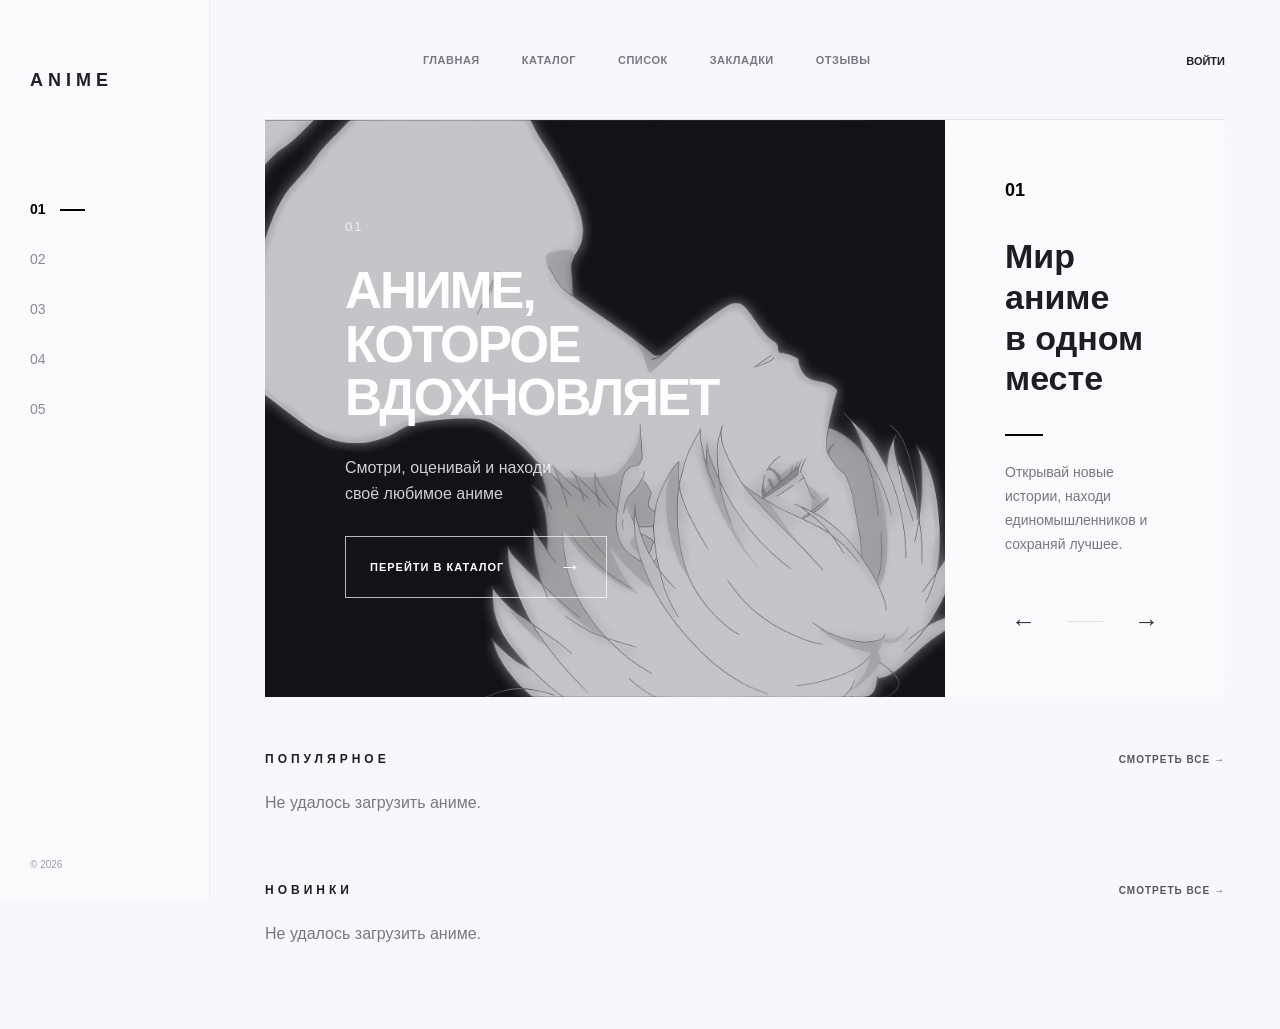
<file: frontend/pages/index.html>
<!DOCTYPE html>
<html lang="ru">

<head>
    <meta charset="UTF-8">

    <meta
        name="viewport"
        content="width=device-width, initial-scale=1.0"
    >

    <title>AnimeHub</title>

    <link
        rel="stylesheet"
        href="../css/base.css"
    >

    <link
        rel="stylesheet"
        href="../css/layout.css"
    >

    <link
        rel="stylesheet"
        href="../css/components.css"
    >

    <link
        rel="stylesheet"
        href="../css/pages/home.css"
    >
</head>

<body>

    <div class="app-wrapper">

        <!-- Левая панель -->

        <aside class="sidebar">

            <a
                href="index.html"
                class="logo"
            >
                ANIME
            </a>

            <nav class="sidebar-nav">

                <a href="index.html" class="sidebar-link active">
                    01
                </a>

                <a href="catalog.html" class="sidebar-link">
                    02
                </a>

                <a href="list.html" class="sidebar-link">
                    03
                </a>

                <a href="bookmarks.html" class="sidebar-link">
                    04
                </a>

                <a href="reviews.html" class="sidebar-link">
                    05
                </a>

            </nav>

            <div class="sidebar-bottom">

                <span>© 2026</span>

            </div>

        </aside>


        <!-- Основная часть -->

        <main class="main-content">

            <!-- Верхнее меню -->

            <header class="header">

                <button
                    class="menu-button"
                    type="button"
                >
                    ☰
                </button>

                <nav class="top-navigation">

                    <a href="index.html">
                        ГЛАВНАЯ
                    </a>

                    <a href="catalog.html">
                        КАТАЛОГ
                    </a>

                    <a href="list.html">
                        СПИСОК
                    </a>

                    <a href="bookmarks.html">
                        ЗАКЛАДКИ
                    </a>

                    <a href="reviews.html">
                        ОТЗЫВЫ
                    </a>

                </nav>

                <div class="header-actions">

                    <a
                        href="login.html"
                        class="login-link"
                    >
                        ВОЙТИ
                    </a>

                </div>

            </header>


            <!-- Hero-блок -->

            <section class="hero">

                <div class="hero-image">

                    <div class="hero-overlay">

                        <div class="hero-content">

                            <span class="hero-number">
                                01
                            </span>

                            <h1>
                                АНИМЕ,<br>
                                КОТОРОЕ<br>
                                ВДОХНОВЛЯЕТ
                            </h1>

                            <p>
                                Смотри, оценивай и находи<br>
                                своё любимое аниме
                            </p>

                            <a
                                href="catalog.html"
                                class="hero-button"
                            >
                                ПЕРЕЙТИ В КАТАЛОГ
                                <span>→</span>
                            </a>

                        </div>

                    </div>

                </div>


                <!-- Правая часть hero -->

                <div class="hero-info">

                    <span class="hero-info-number">
                        01
                    </span>

                    <h2>
                        Мир аниме<br>
                        в одном месте
                    </h2>

                    <div class="accent-line"></div>

                    <p>
                        Открывай новые истории,
                        находи единомышленников
                        и сохраняй лучшее.
                    </p>

                    <div class="hero-arrows">

                        <button
                            type="button"
                            id="heroPrev"
                        >
                            ←
                        </button>

                        <div class="hero-line"></div>

                        <button
                            type="button"
                            id="heroNext"
                        >
                            →
                        </button>

                    </div>

                </div>

            </section>


            <!-- Популярное -->

            <section class="anime-section">

                <div class="section-header">

                    <h2>
                        ПОПУЛЯРНОЕ
                    </h2>

                    <a
                        href="catalog.html"
                        class="see-all-btn"
                    >
                        СМОТРЕТЬ ВСЕ →
                    </a>

                </div>

                <div
                    class="anime-grid"
                    id="popularAnime"
                >
                    <p class="empty-text">
                        Загрузка...
                    </p>
                </div>

            </section>


            <!-- Новинки -->

            <section class="anime-section">

                <div class="section-header">

                    <h2>
                        НОВИНКИ
                    </h2>

                    <a
                        href="catalog.html"
                        class="see-all-btn"
                    >
                        СМОТРЕТЬ ВСЕ →
                    </a>

                </div>

                <div
                    class="anime-grid"
                    id="newAnime"
                >
                    <p class="empty-text">
                        Загрузка...
                    </p>
                </div>

            </section>

        </main>

    </div>


    <script src="../js/app.js"></script>

</body>

</html>
</file>
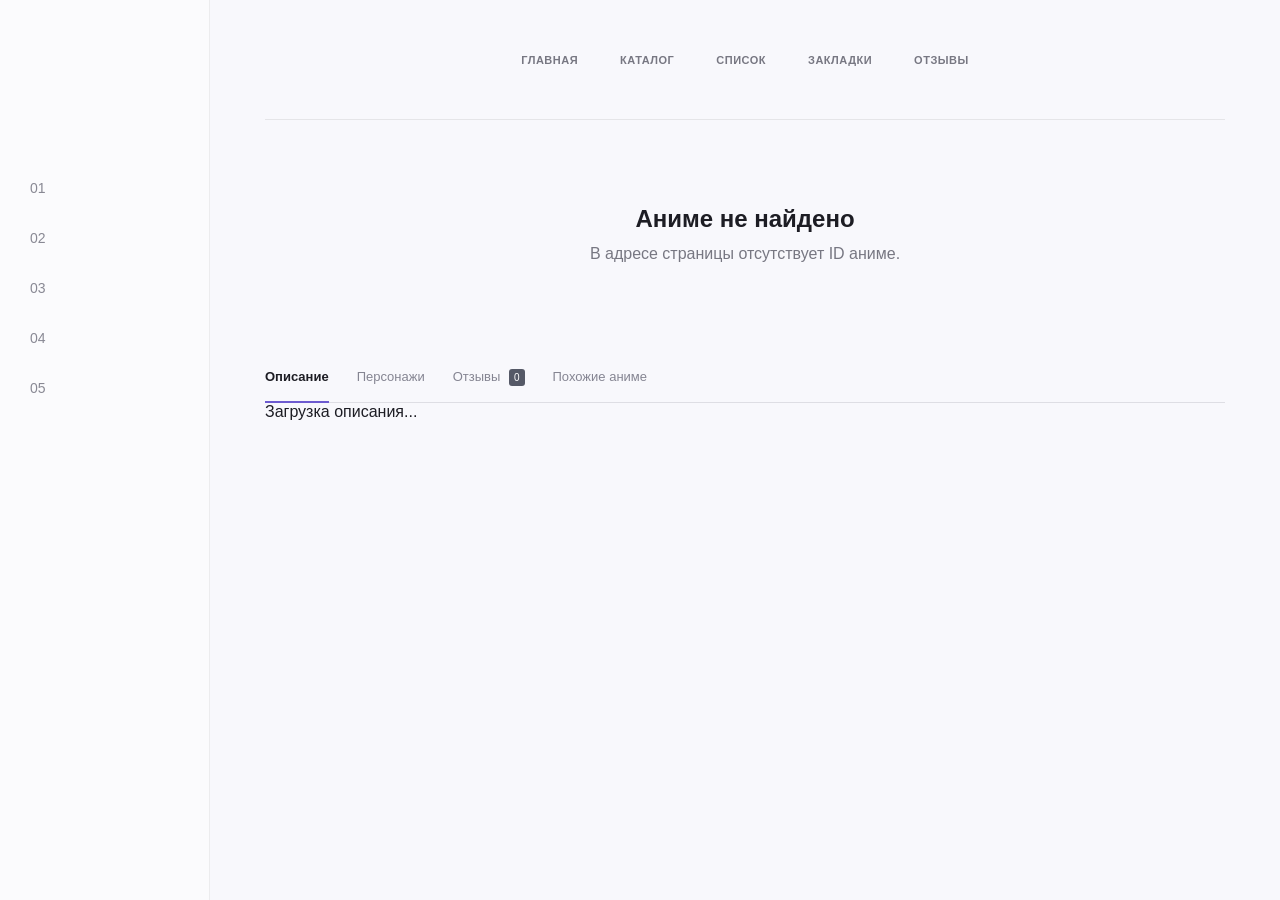
<file: frontend/pages/anime.html>
<!DOCTYPE html>
<html lang="ru">

<head>
    <meta charset="UTF-8">

    <meta
        name="viewport"
        content="width=device-width, initial-scale=1.0"
    >

    <title>Аниме</title>

    <link
        rel="stylesheet"
        href="../css/base.css"
    >

    <link
        rel="stylesheet"
        href="../css/layout.css"
    >

    <link
        rel="stylesheet"
        href="../css/components.css"
    >

    <link
        rel="stylesheet"
        href="../css/pages/anime.css"
    >
</head>

<body>

<div class="app-wrapper">

    <aside class="sidebar">

        <nav class="sidebar-nav">

            <a
                href="index.html"
                class="sidebar-link"
            >
                01
            </a>

            <a
                href="catalog.html"
                class="sidebar-link"
            >
                02
            </a>

            <a
                href="list.html"
                class="sidebar-link"
            >
                03
            </a>

            <a
                href="bookmarks.html"
                class="sidebar-link"
            >
                04
            </a>

            <a
                href="reviews.html"
                class="sidebar-link"
            >
                05
            </a>

        </nav>

    </aside>


    <main class="main-content">

        <header class="header">

            <nav class="top-navigation">

                <a href="index.html">
                    ГЛАВНАЯ
                </a>

                <a href="catalog.html">
                    КАТАЛОГ
                </a>

                <a href="list.html">
                    СПИСОК
                </a>

                <a href="bookmarks.html">
                    ЗАКЛАДКИ
                </a>

                <a href="reviews.html">
                    ОТЗЫВЫ
                </a>

            </nav>

        </header>


        <section class="anime-page">

            <div id="animeDetails">
                <p>Загрузка аниме...</p>
            </div>


            <section class="anime-lower">

                <nav class="anime-tabs">

                    <button
                        class="anime-tab active"
                        data-tab="description"
                    >
                        Описание
                    </button>

                    <button
                        class="anime-tab"
                        data-tab="characters"
                    >
                        Персонажи
                    </button>

                    <button
                        class="anime-tab"
                        data-tab="reviews"
                    >
                        Отзывы
                        <span id="reviewsCount">0</span>
                    </button>

                    <button
                        class="anime-tab"
                        data-tab="similar"
                    >
                        Похожие аниме
                    </button>

                </nav>


                <section
                    id="descriptionTab"
                    class="tab-content active"
                >

                    <div
                        id="descriptionContainer"
                        class="anime-description-content"
                    >
                        <p>Загрузка описания...</p>
                    </div>

                </section>


                <section
                    id="charactersTab"
                    class="tab-content"
                    hidden
                >

                    <div
                        id="charactersContainer"
                        class="characters-container"
                    >
                        <p>Загрузка персонажей...</p>
                    </div>

                </section>


                <section
                    id="reviewsTab"
                    class="tab-content"
                    hidden
                >

                    <div class="reviews-header">

                        <h2>
                            Отзывы
                        </h2>

                        <button
                            type="button"
                            class="primary-btn"
                            id="writeReviewBtn"
                        >
                            Написать отзыв
                        </button>

                    </div>

                    <div
                        id="reviewsContainer"
                        class="reviews-container"
                    >
                        <p>Загрузка отзывов...</p>
                    </div>

                </section>


                <section
                    id="similarTab"
                    class="tab-content"
                    hidden
                >

                    <div
                        id="similarAnimeContainer"
                        class="similar-anime-container"
                    >
                        <p>Загрузка похожих аниме...</p>
                    </div>

                </section>

            </section>

        </section>

    </main>

</div>


<script
    src="../js/anime.js"
></script>

</body>

</html>
</file>
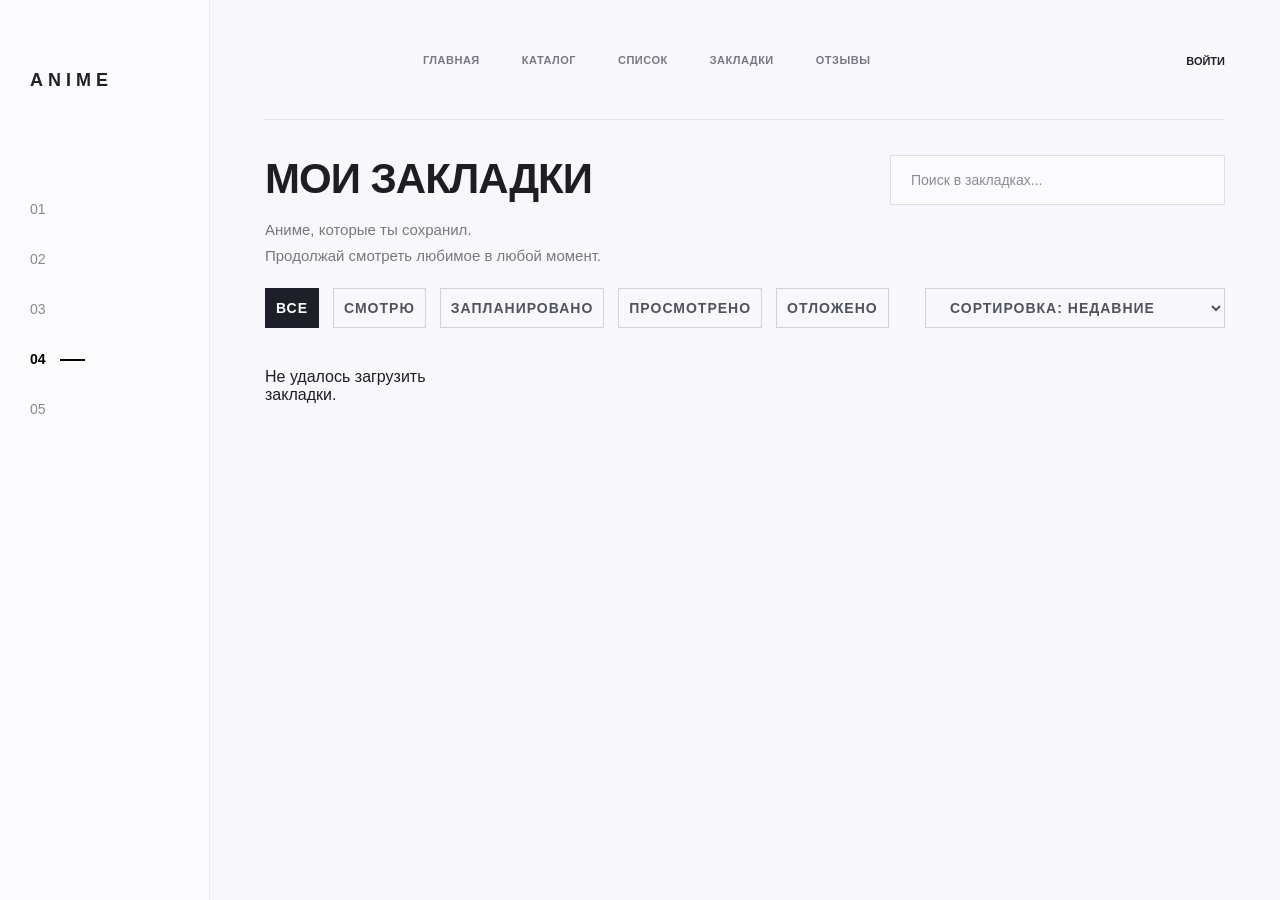
<file: frontend/pages/bookmarks.html>
<!DOCTYPE html>
<html lang="ru">

<head>
    <meta charset="UTF-8">

    <meta
        name="viewport"
        content="width=device-width, initial-scale=1.0"
    >

    <title>Закладки — AnimeHub</title>

    <link
        rel="stylesheet"
        href="../css/base.css"
    >

    <link
        rel="stylesheet"
        href="../css/layout.css"
    >

    <link
        rel="stylesheet"
        href="../css/components.css"
    >

    <link
        rel="stylesheet"
        href="../css/pages/bookmarks.css"
    >

</head>

<body>

    <div class="app-wrapper">

        <!-- Левая панель -->

        <aside class="sidebar">

            <a
                href="index.html"
                class="logo"
            >
                ANIME
            </a>


            <nav class="sidebar-nav">

                <a href="index.html" class="sidebar-link">
                    01
                </a>

                <a href="catalog.html" class="sidebar-link">
                    02
                </a>

                <a href="list.html" class="sidebar-link">
                    03
                </a>

                <a href="bookmarks.html" class="sidebar-link active">
                    04
                </a>

                <a href="reviews.html" class="sidebar-link">
                    05
                </a>

            </nav>

        </aside>


        <!-- Основной контент -->

        <main class="main-content">

            <!-- Верхнее меню -->

            <header class="header">

                <button
                    class="menu-button"
                    type="button"
                >
                    ☰
                </button>

                <nav class="top-navigation">

                    <a href="index.html">
                        ГЛАВНАЯ
                    </a>

                    <a href="catalog.html">
                        КАТАЛОГ
                    </a>

                    <a href="list.html">
                        СПИСОК
                    </a>

                    <a
                        href="bookmarks.html"
                        class="active"
                    >
                        ЗАКЛАДКИ
                    </a>

                    <a href="reviews.html">
                        ОТЗЫВЫ
                    </a>

                </nav>

                <div class="header-actions">

                    <a
                        href="login.html"
                        class="login-link"
                    >
                        ВОЙТИ
                    </a>

                </div>

            </header>

            <!-- Верхняя часть -->

            <section class="bookmarks-intro">

                <div>

                    <h1>
                        МОИ ЗАКЛАДКИ
                    </h1>

                    <p>
                        Аниме, которые ты сохранил.<br>
                        Продолжай смотреть любимое в любой момент.
                    </p>

                </div>


                <div class="bookmarks-search">

                    <input
                        type="text"
                        id="bookmarkSearch"
                        placeholder="Поиск в закладках..."
                    >

                </div>

            </section>


            <!-- Фильтры -->

            <section class="bookmarks-controls">

                <div
                    class="bookmark-filters"
                >

                    <button
                        class="bookmark-filter active"
                        data-status="all"
                    >
                        ВСЕ
                    </button>

                    <button
                        class="bookmark-filter"
                        data-status="watching"
                    >
                        СМОТРЮ
                    </button>

                    <button
                        class="bookmark-filter"
                        data-status="planned"
                    >
                        ЗАПЛАНИРОВАНО
                    </button>

                    <button
                        class="bookmark-filter"
                        data-status="completed"
                    >
                        ПРОСМОТРЕНО
                    </button>

                    <button
                        class="bookmark-filter"
                        data-status="postponed"
                    >
                        ОТЛОЖЕНО
                    </button>

                </div>


                <select
                    class="bookmark-sort"
                    id="bookmarkSort"
                >

                    <option value="recent">
                        СОРТИРОВКА: НЕДАВНИЕ
                    </option>

                    <option value="rating">
                        ПО РЕЙТИНГУ
                    </option>

                    <option value="year">
                        ПО ГОДУ
                    </option>

                    <option value="title">
                        ПО НАЗВАНИЮ
                    </option>

                </select>

            </section>


            <!-- Карточки -->

            <section
                class="bookmarks-grid"
                id="bookmarksGrid"
            >

                <p class="empty-text">
                    Загрузка закладок...
                </p>

            </section>

        </main>

    </div>


    <script
        src="../js/bookmarks.js"
    ></script>

</body>

</html>
</file>
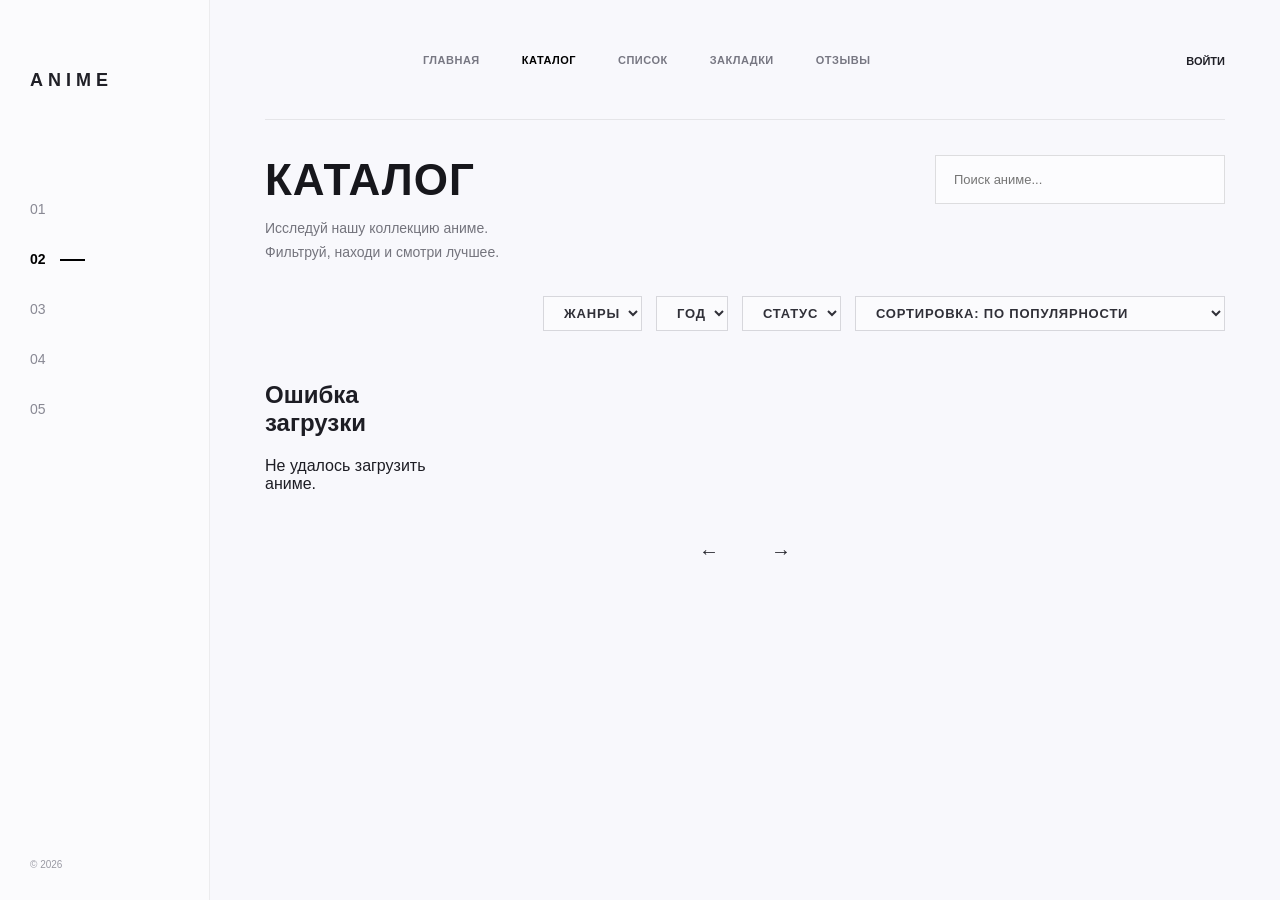
<file: frontend/pages/catalog.html>
<!DOCTYPE html>
<html lang="ru">

<head>
    <meta charset="UTF-8">

    <meta
        name="viewport"
        content="width=device-width, initial-scale=1.0"
    >

    <title>Каталог — AnimeHub</title>

    <link
        rel="stylesheet"
        href="../css/base.css"
    >

    <link
        rel="stylesheet"
        href="../css/layout.css"
    >

    <link
        rel="stylesheet"
        href="../css/components.css"
    >

    <link
        rel="stylesheet"
        href="../css/pages/catalog.css"
    >

</head>

<body>

    <div class="app-wrapper">

        <!-- Боковая панель -->

        <aside class="sidebar">

            <a
                href="index.html"
                class="logo"
            >
                ANIME
                
            </a>

            <nav class="sidebar-nav">

                <a href="index.html" class="sidebar-link">
                    01
                </a>

                <a href="catalog.html" class="sidebar-link active">
                    02
                </a>

                <a href="list.html" class="sidebar-link">
                    03
                </a>

                <a href="bookmarks.html" class="sidebar-link">
                    04
                </a>

                <a href="reviews.html" class="sidebar-link">
                    05
                </a>

            </nav>

            <div class="sidebar-bottom">
                <span>© 2026</span>
            </div>

        </aside>


        <!-- Основной контент -->

        <main class="main-content">

            <!-- Header -->

            <header class="header">

                <button
                    class="menu-button"
                    type="button"
                >
                    ☰
                </button>


                <nav class="top-navigation">

                    <a href="index.html">
                        ГЛАВНАЯ
                    </a>

                    <a
                        href="catalog.html"
                        class="nav-active"
                    >
                        КАТАЛОГ
                    </a>

                    <a href="list.html">
                        СПИСОК
                    </a>

                    <a href="bookmarks.html">
                        ЗАКЛАДКИ
                    </a>

                    <a href="reviews.html">
                        ОТЗЫВЫ
                    </a>

                </nav>


                <div class="header-actions">

                    <a
                        href="login.html"
                        class="login-link"
                    >
                        ВОЙТИ
                    </a>

                </div>

            </header>


            <!-- Каталог -->

            <section class="catalog-page">

                <div class="catalog-top">

                    <div>

                        <h1>
                            КАТАЛОГ
                        </h1>

                        <p>
                            Исследуй нашу коллекцию аниме.
                        </p>

                        <p>
                            Фильтруй, находи и смотри лучшее.
                        </p>

                    </div>


                    <!-- Поиск -->

                    <div class="catalog-search">

                        <input
                            type="text"
                            id="searchInput"
                            placeholder="Поиск аниме..."
                        >

                    </div>

                </div>


                <!-- Фильтры -->

                <div class="catalog-filters">

                    <select id="genreFilter">

                        <option value="">
                            ЖАНРЫ
                        </option>

                    </select>


                    <select id="yearFilter">

                        <option value="">
                            ГОД
                        </option>

                    </select>


                    <select id="typeFilter">

                        <option value="">
                            СТАТУС
                        </option>

                    </select>


                    <select id="sortFilter">

                        <option value="rating">
                            СОРТИРОВКА: ПО ПОПУЛЯРНОСТИ
                        </option>

                        <option value="year">
                            СНАЧАЛА НОВЫЕ
                        </option>

                        <option value="title">
                            ПО НАЗВАНИЮ
                        </option>

                    </select>

                </div>


                <!-- Карточки -->

                <div
                    class="catalog-grid"
                    id="catalogAnime"
                >

                    <p class="empty-text">
                        Загрузка...
                    </p>

                </div>


                <!-- Пагинация -->

                <div
                    class="pagination"
                    id="pagination"
                >

                    <button
                        type="button"
                        id="prevPage"
                    >
                        ←
                    </button>


                    <div
                        class="pagination-pages"
                        id="paginationPages"
                    >
                    </div>


                    <button
                        type="button"
                        id="nextPage"
                    >
                        →
                    </button>

                </div>

            </section>

        </main>

    </div>


    <script
        src="../js/catalog.js"
    ></script>

</body>

</html>
</file>
<file: frontend/css/base.css>
:root {
    --bg-main: #f8f8fc;
    --text-main: #1d1d24;
    --text-soft: #777782;
    --border: #d7d7dc;
    --white: #ffffff;
    --black: #1d1d24;
}

* {
    box-sizing: border-box;
}

html {
    min-height: 100%;
    scroll-behavior: smooth;
}

body {
    min-height: 100vh;
    margin: 0;

    background: #f8f8fc;
    color: var(--text-main);

    font-family:
        Arial,
        Helvetica,
        sans-serif;
}

body,
button,
input,
select,
textarea {
    font-family:
        Arial,
        Helvetica,
        sans-serif;
}

button,
input,
select,
textarea {
    font: inherit;
}

button {
    color: inherit;
}

img {
    max-width: 100%;
}

a {
    color: inherit;
}

p {
    margin-top: 0;
}

::selection {
    background: #1d1d24;
    color: #ffffff;
}
</file>
<file: frontend/css/layout.css>
/* =========================
   APP LAYOUT
========================= */

.app-wrapper {
    display: flex;
    min-height: 100vh;
}


/* =========================
   SIDEBAR
========================= */

.sidebar {
    position: fixed;

    top: 0;
    left: 0;
    bottom: 0;

    width: 210px;

    display: flex;
    flex-direction: column;

    padding: 70px 30px 30px;

    background: rgba(255, 255, 255, 0.45);

    border-right: 1px solid rgba(0, 0, 0, 0.06);

    z-index: 100;
}

.logo {
    display: block;

    color: #202027;

    font-size: 18px;
    font-weight: 700;

    letter-spacing: 5px;

    text-decoration: none;

    white-space: nowrap;
}


/* =========================
   SIDEBAR NAVIGATION
========================= */

.sidebar-nav {
    display: flex;

    flex-direction: column;

    gap: 34px;

    margin-top: 110px;
}

.sidebar-link {
    position: relative;

    display: block;

    width: fit-content;

    color: #888893;

    font-size: 14px;

    text-decoration: none;

    transition: 0.2s ease;
}

.sidebar-link:hover {
    color: #000000;
}

.sidebar-link.active {
    color: #000000;

    font-weight: 600;
}

.sidebar-link.active::after {
    content: "";

    position: absolute;

    width: 25px;
    height: 2px;

    left: 30px;
    top: 8px;

    background: #000000;
}


/* =========================
   SIDEBAR BOTTOM
========================= */

.sidebar-bottom {
    margin-top: auto;

    color: #9999a3;

    font-size: 10px;
}


/* =========================
   MAIN CONTENT
========================= */

.main-content {
    width: calc(100% - 210px);

    min-height: 100vh;

    margin-left: 210px;

    padding: 0 55px 70px;
}


/* =========================
   HEADER
========================= */

.header {
    display: flex;

    align-items: center;

    min-height: 120px;

    border-bottom: 1px solid rgba(0, 0, 0, 0.08);
}

.menu-button {
    display: none;

    border: none;

    background: transparent;

    color: #22222a;

    font-size: 20px;

    cursor: pointer;
}


/* =========================
   TOP NAVIGATION
========================= */

.top-navigation {
    display: flex;

    align-items: center;

    gap: 42px;

    margin: 0 auto;
}

.top-navigation a {
    color: #777782;

    font-size: 11px;

    font-weight: 600;

    letter-spacing: 0.5px;

    text-decoration: none;

    transition: 0.2s ease;
}

.top-navigation a:hover {
    color: #000000;
}

.top-navigation a.nav-active {
    color: #000000;
}


/* =========================
   HEADER ACTIONS
========================= */

.header-actions {
    margin-left: auto;
}

.login-link {
    color: #202027;

    font-size: 11px;

    font-weight: 600;

    text-decoration: none;

    transition: 0.2s ease;
}

.login-link:hover {
    color: #777782;
}


/* =========================
   RESPONSIVE
========================= */

@media (max-width: 1100px) {

    .sidebar {
        width: 170px;

        padding-left: 25px;
        padding-right: 25px;
    }

    .main-content {
        width: calc(100% - 170px);

        margin-left: 170px;

        padding-left: 35px;
        padding-right: 35px;
    }

    .top-navigation {
        gap: 25px;
    }

}


@media (max-width: 850px) {

    .sidebar {
        width: 85px;

        padding: 70px 20px 30px;
    }

    .logo {
        font-size: 11px;

        letter-spacing: 2px;
    }

    .main-content {
        width: calc(100% - 85px);

        margin-left: 85px;

        padding-left: 25px;
        padding-right: 25px;
    }

    .top-navigation {
        gap: 20px;
    }

    .top-navigation a {
        font-size: 9px;
    }

}


@media (max-width: 650px) {

    .sidebar {
        width: 70px;

        padding-left: 15px;
        padding-right: 15px;
    }

    .main-content {
        width: calc(100% - 70px);

        margin-left: 70px;

        padding-left: 18px;
        padding-right: 18px;
    }

    .top-navigation {
        gap: 12px;
    }

    .top-navigation a {
        font-size: 8px;
    }

    .login-link {
        font-size: 9px;
    }

}
</file>
<file: frontend/css/components.css>
.primary-btn,
.secondary-btn {

    display: inline-flex;

    align-items: center;
    justify-content: center;

    padding: 10px 20px;

    border: 1px solid #d7d7dc;

    border-radius: 0;

    background: transparent;

    color: #1d1d24;

    font-family:
        Arial,
        Helvetica,
        sans-serif;

    font-size: 13px;

    font-weight: 600;

    text-decoration: none;

    cursor: pointer;

    transition: 0.2s ease;
}


.primary-btn:hover,
.secondary-btn:hover {

    background: #1d1d24;

    color: #ffffff;

    border-color: #1d1d24;
}


.wide-btn {
    width: 100%;
}

.error-text {
    color: #b33a3a;
}


.empty-state {

    grid-column: 1 / -1;

    padding: 40px;

    text-align: center;
}


.empty-state h2 {
    margin-bottom: 12px;
}


.empty-state p {

    margin-bottom: 20px;

    color: #777782;
}

.list-action {

    display: flex;

    align-items: center;

    gap: 12px;

    flex-wrap: wrap;
}

.sort-box {

    display: flex;

    align-items: center;

    gap: 12px;
}


.sort-box span {

    color: #303038;

    font-size: 13px;

    font-weight: 600;
}


.sort-box select {

    box-sizing: border-box;

    height: 40px;

    min-width: 300px;

    padding: 0 20px;

    border: 1px solid #d7d7dc;

    border-radius: 0;

    background: rgba(255, 255, 255, 0.35);

    color: #303038;

    font-family:
        Arial,
        Helvetica,
        sans-serif;

    font-size: 14px;

    font-weight: 600;

    outline: none;

    cursor: pointer;
}


.sort-box select option {

    background: #ffffff;

    color: #303038;
}
</file>
<file: frontend/css/pages/home.css>
.hero {
    display: grid;
    grid-template-columns:
        minmax(0, 3fr)
        minmax(280px, 1.1fr);

    min-height: 440px;
}

.hero-image {
    position: relative;

    overflow: hidden;

    min-height: 100%;

    background: rgba(18, 16, 35, 0.8);
}

.hero-image::before {
    content: "";

    position: absolute;

    inset: 0;

    background-image:
        url("../../images/hero1.jpg");

    background-size: cover;
    background-position: center;

    opacity: 0.70;
}


/* =========================
   HERO — КОНТЕНТ
========================= */

.hero-overlay {
    position: relative;

    z-index: 1;

    width: 100%;
    height: 100%;

    display: flex;

    align-items: center;

    padding: 70px 80px;
}

.hero-content {
    color: white;
}

.hero-number {
    display: block;

    margin-bottom: 30px;

    color: rgba(255, 255, 255, 0.7);

    font-size: 13px;

    letter-spacing: 2px;
}

.hero-content h1 {
    margin: 0;

    font-size:
        clamp(42px, 4vw, 68px);

    line-height: 1.05;

    font-weight: 600;

    letter-spacing: -2px;
}

.hero-content p {
    margin: 30px 0;

    font-size: 16px;

    line-height: 1.6;

    color: rgba(255, 255, 255, 0.8);
}

.hero-button {
    display: inline-flex;

    align-items: center;

    gap: 55px;

    padding: 17px 24px;

    border: 1px solid rgba(255, 255, 255, 0.7);

    color: white;

    text-decoration: none;

    font-size: 11px;

    font-weight: 600;

    letter-spacing: 1px;

    transition: 0.25s ease;
}

.hero-button:hover {
    background: rgba(255, 255, 255, 0.15);
}

.hero-button span {
    font-size: 22px;

    font-weight: 300;
}

.hero-info {
    display: flex;

    flex-direction: column;

    justify-content: center;

    padding: 60px;

    background: rgba(255, 255, 255, 0.38);

    backdrop-filter: blur(15px);
}

.hero-info-number {
    color: #000000;

    font-size: 18px;

    font-weight: 600;

    margin-bottom: 35px;
}

.hero-info h2 {
    margin: 0;

    font-size: 34px;

    line-height: 1.2;

    font-weight: 600;
}

.accent-line {
    width: 38px;

    height: 2px;

    margin: 35px 0 25px;

    background: #000000;
}

.hero-info p {
    max-width: 260px;

    margin: 0;

    color: #777782;

    font-size: 14px;

    line-height: 1.7;
}

.hero-arrows {
    display: flex;

    align-items: center;

    gap: 25px;

    margin-top: auto;

    padding-top: 50px;
}

.hero-arrows button {
    border: none;

    background: transparent;

    font-size: 25px;

    cursor: pointer;

    color: #33333c;

    transition: 0.2s ease;
}

.hero-arrows button:hover {
    color: #000000;
}

.hero-line {
    flex: 1;

    height: 1px;

    background: rgba(0, 0, 0, 0.1);
}

.anime-section {
    margin-top: 55px;
}

.section-header {
    display: flex;

    justify-content: space-between;

    align-items: center;

    margin-bottom: 28px;
}

.section-header h2 {
    margin: 0;

    font-size: 12px;

    letter-spacing: 4px;

    font-weight: 600;
}

.see-all-btn {
    text-decoration: none;

    color: #555560;

    font-size: 10px;

    font-weight: 600;

    letter-spacing: 1px;

    transition: 0.2s ease;
}

.see-all-btn:hover {
    color: #000000;
}

.anime-grid {
    display: grid;

    grid-template-columns:
        repeat(
            auto-fit,
            minmax(145px, 1fr)
        );

    gap: 30px;
}

.anime-card-link {
    text-decoration: none;

    color: inherit;
}

.anime-card {
    transition: transform 0.25s ease;
}

.anime-card:hover {
    transform: translateY(-6px);
}

.anime-poster {
    position: relative;

    width: 100%;

    aspect-ratio: 2 / 3;

    overflow: hidden;

    background: #e8e8e8;
}

.anime-poster img {
    width: 100%;
    height: 100%;

    object-fit: cover;

    display: block;

    transition: transform 0.35s ease;
}

.anime-card:hover .anime-poster img {
    transform: scale(1.04);
}

.anime-card-content {
    padding-top: 12px;
}

.anime-card h3 {
    margin: 0;

    font-size: 14px;

    font-weight: 600;

    color: #292932;

    white-space: nowrap;

    overflow: hidden;

    text-overflow: ellipsis;
}

.anime-year {
    margin: 7px 0 0;

    font-size: 11px;

    color: #888894;
}

.anime-rating {
    position: absolute;

    top: 10px;
    left: 10px;

    padding: 5px 8px;

    background: rgba(255, 255, 255, 0.9);

    color: #4d456f;

    font-size: 11px;

    font-weight: 600;

    border-radius: 2px;
}

.empty-text {
    color: #777782;
}

@media (max-width: 1100px) {

    .hero-overlay {
        padding: 50px;
    }

    .hero-info {
        padding: 40px;
    }

}

@media (max-width: 850px) {

    .hero {
        grid-template-columns: 1fr;
    }

    .hero-info {
        min-height: 300px;
    }

}

@media (max-width: 550px) {

    .hero-overlay {
        padding: 40px 25px;
    }

    .hero-content h1 {
        font-size: 42px;
    }

    .anime-grid {
        grid-template-columns: repeat(2, 1fr);

        gap: 18px;
    }

    .hero-info {
        padding: 35px 25px;
    }

}
</file>
<file: frontend/css/pages/anime.css>
.anime-page {
    padding: 25px 0 60px;
}


/* Хлебные крошки */

.anime-breadcrumbs {
    display: flex;
    align-items: center;
    gap: 12px;

    margin-bottom: 25px;

    color: #777782;
    font-size: 13px;
}

.anime-breadcrumbs a {
    color: #777782;
    text-decoration: none;
}

.anime-breadcrumbs a:hover {
    color: #1d1d24;
}

.anime-breadcrumbs strong {
    color: #303038;
    font-weight: 600;
}


/* Основной блок */

.anime-main {
    display: grid;

    grid-template-columns:
        255px
        minmax(400px, 1fr)
        385px;

    gap: 34px;

    align-items: start;
}


/* Постер */

.anime-poster {
    width: 255px;
    height: 340px;

    overflow: hidden;
}

.anime-poster img {
    width: 100%;
    height: 100%;

    display: block;

    object-fit: cover;
}


/* Информация */

.anime-info h1 {
    margin: 5px 0 5px;

    color: #1d1d24;

    font-size: 36px;
    line-height: 1.15;
    font-weight: 700;
}

.anime-original-title {
    margin-bottom: 16px;

    color: #777782;

    font-size: 16px;
}


.anime-rating-line {
    display: flex;
    align-items: center;
    flex-wrap: wrap;
    gap: 10px;

    margin-bottom: 20px;

    color: #777782;

    font-size: 13px;
}

.anime-rating {
    color: #1d1d24;

    font-size: 17px;
    font-weight: 700;
}

.anime-divider {
    color: #c8c8ce;
}


/* Жанры */

.anime-tags {
    display: flex;
    flex-wrap: wrap;
    gap: 10px;

    margin-bottom: 20px;
}

.anime-tags span {
    padding: 8px 12px;

    border: 1px solid #dedee4;

    border-radius: 0;

    background: rgba(255, 255, 255, 0.35);

    color: #44444e;

    font-size: 12px;
    font-weight: 600;
}


/* Краткое описание */

.anime-description-short {
    max-width: 680px;

    margin: 0 0 22px;

    color: #777782;

    font-size: 14px;
    line-height: 1.7;
}


/* Кнопка закладок */

.anime-bookmark-button {
    width: 165px;
    height: 45px;

    border: none;
    border-radius: 0;

    background: #ececf1;

    color: #303038;

    font-family: Arial, Helvetica, sans-serif;
    font-size: 13px;
    font-weight: 600;

    cursor: pointer;
}

.anime-bookmark-button:hover {
    background: #e1e1e7;
}


/* Дополнительная информация */

.anime-details {
    border: 1px solid #e0e0e5;

    background: rgba(255, 255, 255, 0.25);
}

.anime-detail-row {
    display: grid;

    grid-template-columns: 145px 1fr;

    min-height: 43px;

    border-bottom: 1px solid #e4e4e8;
}

.anime-detail-row:last-child {
    border-bottom: none;
}

.anime-detail-row span {
    padding: 11px 15px;

    color: #858592;

    font-size: 12px;
}

.anime-detail-row strong {
    padding: 11px 15px;

    color: #35353f;

    font-size: 12px;
    font-weight: 600;
    line-height: 1.4;
}


/* Нижний блок */

.anime-lower {
    margin-top: 28px;
}


/* Вкладки */

.anime-tabs {
    display: flex;
    align-items: center;
    gap: 28px;

    height: 52px;

    border-bottom: 1px solid #dedee4;
}

.anime-tab {
    position: relative;

    height: 52px;

    padding: 0;

    border: none;
    background: transparent;

    color: #858592;

    font-family: Arial, Helvetica, sans-serif;
    font-size: 13px;
    font-weight: 500;

    cursor: pointer;
}

.anime-tab.active {
    color: #1d1d24;
    font-weight: 600;
}

.anime-tab.active::after {
    content: "";

    position: absolute;

    left: 0;
    right: 0;
    bottom: -1px;

    height: 2px;

    background: #6d5bd0;
}

.anime-tab span {
    margin-left: 5px;

    padding: 3px 5px;

    border-radius: 3px;

    background: #555967;

    color: #ffffff;

    font-size: 10px;
}


/* Контент */

.anime-content {
    display: grid;

    grid-template-columns:
        minmax(400px, 1fr)
        minmax(500px, 1.2fr);

    gap: 50px;

    padding-top: 22px;
}


.anime-about h2,
.anime-side-content h2 {
    margin: 0 0 20px;

    color: #1d1d24;

    font-size: 20px;
    font-weight: 700;
}

.anime-about p {
    margin: 0 0 18px;

    color: #777782;

    font-size: 14px;
    line-height: 1.75;
}


/* Заголовок секций */

.anime-section-title {
    display: flex;
    align-items: center;
    justify-content: space-between;

    margin-bottom: 15px;
}

.anime-section-title h2 {
    margin: 0;
}

.anime-section-title a {
    color: #777782;

    font-size: 12px;

    text-decoration: none;
}


/* Персонажи */

.characters-grid {
    display: grid;

    grid-template-columns:
        repeat(5, minmax(0, 1fr));

    gap: 12px;
}

.character-card {
    min-width: 0;
}

.character-card img {
    width: 100%;
    height: 80px;

    display: block;

    object-fit: cover;

    margin-bottom: 7px;
}

.character-card strong {
    display: block;

    color: #35353f;

    font-size: 11px;
    line-height: 1.3;
}

.character-card span {
    display: block;

    margin-top: 3px;

    color: #858592;

    font-size: 10px;
}


/* Похожие аниме */

.similar-title {
    margin-top: 25px;
}

.similar-grid {
    display: grid;

    grid-template-columns:
        repeat(5, minmax(0, 1fr));

    gap: 12px;
}

.similar-card {
    min-width: 0;
}

.similar-card img {
    width: 100%;
    height: 110px;

    display: block;

    object-fit: cover;

    margin-bottom: 7px;
}

.similar-card strong {
    color: #35353f;

    font-size: 11px;
    line-height: 1.3;
}


/* =========================
   АДАПТАЦИЯ
========================= */

@media (max-width: 1200px) {

    .anime-main {
        grid-template-columns:
            220px
            minmax(300px, 1fr)
            320px;
    }

    .anime-poster {
        width: 220px;
        height: 293px;
    }

    .anime-info h1 {
        font-size: 30px;
    }

}


@media (max-width: 950px) {

    .anime-main {
        grid-template-columns:
            220px
            1fr;
    }

    .anime-details {
        grid-column: 1 / -1;
    }

    .anime-content {
        grid-template-columns: 1fr;
    }

}


@media (max-width: 650px) {

    .anime-main {
        grid-template-columns: 1fr;
    }

    .anime-poster {
        width: 100%;
        max-width: 255px;
        height: auto;
        aspect-ratio: 3 / 4;
    }

    .anime-tabs {
        gap: 15px;
        overflow-x: auto;
    }

    .characters-grid,
    .similar-grid {
        grid-template-columns:
            repeat(3, 1fr);
    }

}
</file>
<file: frontend/css/pages/bookmarks.css>
.bookmarks-intro {
    display: flex;

    justify-content: space-between;

    align-items: flex-start;

    padding-top: 35px;

    margin-bottom: 20px;
}

.bookmarks-intro h1 {
    margin: 0 0 14px;

    font-size: 42px;

    font-weight: 700;

    letter-spacing: -1px;
}

.bookmarks-intro p {
    margin: 0;

    color: #777782;

    font-size: 15px;

    line-height: 1.7;
}

.bookmarks-search {
    width: 335px;

    height: 50px;

    display: flex;

    align-items: center;

    gap: 12px;

    padding: 0 18px;

    border: 1px solid #dedee4;

    border-radius: 0;

    background: rgba(255, 255, 255, 0.35);
}

.bookmarks-search span {
    font-size: 22px;
}

.bookmarks-search input {
    width: 100%;

    border: none;

    outline: none;

    background: transparent;

    font-size: 14px;

    color: #333;
}

.bookmarks-search input::placeholder {
    color: #8b8b95;
}

.bookmarks-controls {
    display: flex;

    align-items: flex-start;

    justify-content: space-between;

    gap: 30px;

    width: 100%;

    margin-bottom: 40px;
}

.bookmark-filters {
    display: flex;

    flex-wrap: wrap;

    gap: 14px;
}

.bookmark-filter {
    height: 40px;

    min-height: 0;

    padding: 0 10px;

    border: 1px solid rgba(40, 45, 55, 0.18);

    border-radius: 0;

    background: transparent;

    color: #50525c;

    font-family: Arial, Helvetica, sans-serif;

    font-size: 14px;

    font-weight: 700;

    letter-spacing: 1px;

    cursor: pointer;

    transition: 0.2s ease;
}

.bookmark-filter:hover {
    border-color: #1d2028;
}

.bookmark-filter.active {
    background: #1d2028;

    color: #ffffff;

    border-color: #1d2028;
}

.bookmark-sort {
    height: 40px;

    min-width: 300px;

    padding: 0 20px;

    border: 1px solid rgba(40, 45, 55, 0.18);

    border-radius: 0;

    background: transparent;

    color: #50525c;

    font-family: Arial, Helvetica, sans-serif;

    font-size: 14px;

    font-weight: 700;

    letter-spacing: 1px;

    outline: none;

    cursor: pointer;
}

.bookmarks-grid {
    display: grid;

    grid-template-columns:
        repeat(5, minmax(0, 1fr));

    gap: 28px;

    margin-top: 40px;

    max-width: 1280px;
}

.bookmark-card {
    width: 100%;

    max-width: 240px;

    margin: 0 auto;
}

.bookmark-poster {
    width: 100%;

    aspect-ratio: 3 / 4;

    overflow: hidden;
}

.bookmark-poster img {
    width: 100%;
    height: 100%;

    object-fit: cover;

    display: block;
}

.bookmark-icon {
    position: absolute;

    top: 12px;
    right: 12px;

    width: 34px;
    height: 34px;

    display: flex;

    align-items: center;
    justify-content: center;

    border: none;

    border-radius: 5px;

    background: rgba(255, 255, 255, 0.9);

    color: #1d1d24;

    cursor: pointer;

    font-size: 16px;
}

.bookmark-content {
    padding: 13px;
}

.bookmark-title {
    margin: 0 0 8px;

    font-size: 14px;

    line-height: 1.35;

    color: #2a2a33;
}

.bookmark-meta {
    margin: 0 0 12px;

    color: #777782;

    font-size: 11px;
}

.bookmark-status {
    display: flex;

    align-items: center;

    gap: 6px;

    margin-bottom: 14px;

    font-size: 10px;

    font-weight: 600;

    color: #555560;
}

.status-dot {
    width: 6px;
    height: 6px;

    border-radius: 50%;
}

.status-watching {
    background: #6d5bd0;
}

.status-completed {
    background: #34885c;
}

.status-planned {
    background: #4e7fc0;
}

.status-postponed {
    background: #d88928;
}

.bookmark-progress-text {
    margin-bottom: 10px;

    font-size: 11px;

    color: #555560;
}

.bookmark-progress-bar {
    width: 100%;

    height: 3px;

    overflow: hidden;

    border-radius: 3px;

    background: #e2e2e7;
}

.bookmark-progress {
    height: 100%;

    border-radius: 3px;

    background: #1d1d24;
}

@media (max-width: 1200px) {

    .bookmarks-grid {
        grid-template-columns: repeat(4, 1fr);
    }

}

@media (max-width: 950px) {

    .bookmarks-intro {
        flex-direction: column;

        gap: 25px;
    }

    .bookmarks-controls {
        flex-direction: column;

        align-items: flex-start;

        gap: 20px;
    }

    .bookmarks-grid {
        grid-template-columns: repeat(3, 1fr);
    }

}

@media (max-width: 650px) {

    .bookmarks-search {
        width: 100%;
    }

    .bookmarks-grid {
        grid-template-columns: repeat(2, 1fr);
    }

}
</file>
<file: frontend/css/pages/catalog.css>
.catalog-page {
    padding-top: 35px;
}

.catalog-top {
    display: flex;

    justify-content: space-between;

    align-items: flex-start;

    gap: 40px;

    margin-bottom: 28px;
}

.catalog-top h1 {
    margin: 0 0 15px;

    font-size: 44px;

    font-weight: 600;

    letter-spacing: 1px;

    color: #17171c;
}

.catalog-top p {
    margin: 0 0 8px;

    color: #74747d;

    font-size: 14px;
}

.catalog-search {
    width: 290px;
}

.catalog-search input {
    width: 100%;

    padding: 16px 18px;

    border: 1px solid #dddddf;

    background: rgba(255, 255, 255, 0.45);

    color: #222229;

    font-size: 13px;

    outline: none;
}

.catalog-search input:focus {
    border-color: #222222;
}

.catalog-filters {
    display: flex;

    justify-content: flex-end;

    align-items: center;

    gap: 14px;

    margin-bottom: 30px;
}

.catalog-filters select {
    box-sizing: border-box;

    height: 35px;

    padding: 0 5px 0 16px;

    border: 1px solid #d7d7dc;

    border-radius: 0;

    background: rgba(255, 255, 255, 0.35);

    color: #303038;

    font-family: Arial, Helvetica, sans-serif;

    font-size: 13px;

    font-weight: 600;

    letter-spacing: 0.8px;

    white-space: nowrap;

    overflow: hidden;

    text-overflow: ellipsis;

    cursor: pointer;

    outline: none;
}

.catalog-filters #genreFilter {
    width: auto;
}

.catalog-filters #yearFilter {
    width: auto;
}

.catalog-filters #typeFilter {
    width: auto;
}

.catalog-filters #sortFilter {
    width: 370px;

    min-width: 0;

    height: 35px;

    padding: 0 5px 0 16px;

    font-family: Arial, Helvetica, sans-serif;

    font-size: 13px;

    font-weight: 600;

    letter-spacing: 0.8px;
}

.catalog-filters select option {
    background: #ffffff;

    color: #303038;
}

.catalog-grid {
    display: grid;

    grid-template-columns:
        repeat(
            5,
            minmax(150px, 1fr)
        );

    gap: 25px;

    margin-top: 20px;
}

.catalog-grid .anime-card {
    position: relative;

    height: 315px;

    overflow: hidden;

    border-radius: 6px;

    background: #222;
}

.catalog-grid .anime-poster {
    width: 100%;

    height: 100%;

    aspect-ratio: auto;
}

.catalog-grid .anime-poster::after {
    content: "";

    position: absolute;

    inset: 0;

    background:
        linear-gradient(
            to top,
            rgba(0, 0, 0, 0.85),
            rgba(0, 0, 0, 0.05) 60%
        );
}

.catalog-grid .anime-poster img {
    width: 100%;
    height: 100%;

    object-fit: cover;
}

.catalog-grid .anime-card-content {
    position: absolute;

    z-index: 2;

    left: 15px;
    right: 15px;
    bottom: 15px;

    padding: 0;
}

.catalog-grid .anime-card h3 {
    color: white;

    font-size: 16px;

    white-space: normal;

    margin-bottom: 8px;
}

.catalog-grid .anime-year {
    color: rgba(255, 255, 255, 0.75);

    font-size: 11px;
}

.catalog-grid .anime-rating {
    z-index: 3;

    background: rgba(255, 255, 255, 0.92);

    color: #222;

    border-radius: 4px;
}

.pagination {
    display: flex;

    justify-content: center;

    align-items: center;

    gap: 20px;

    margin-top: 30px;
}

.pagination button {
    border: none;

    background: transparent;

    color: #25252c;

    font-size: 20px;

    cursor: pointer;
}

.pagination-pages {
    display: flex;

    gap: 10px;
}

.pagination-pages button {
    width: 42px;
    height: 42px;

    font-size: 14px;

    border: 1px solid transparent;

    background: transparent;
}

.pagination-pages button.active {
    background: #111;

    color: white;

    border-radius: 4px;
}

@media (max-width: 1200px) {

    .catalog-grid {
        grid-template-columns: repeat(4, 1fr);
    }

}

@media (max-width: 900px) {

    .catalog-top {
        flex-direction: column;
    }

    .catalog-search {
        width: 100%;
    }

    .catalog-filters {
        flex-wrap: wrap;

        justify-content: flex-start;
    }

    .catalog-grid {
        grid-template-columns: repeat(3, 1fr);
    }

}

@media (max-width: 600px) {

    .catalog-grid {
        grid-template-columns: repeat(2, 1fr);
    }

    .catalog-top h1 {
        font-size: 36px;
    }

    #sortFilter {
        min-width: 100%;
    }

}
</file>
